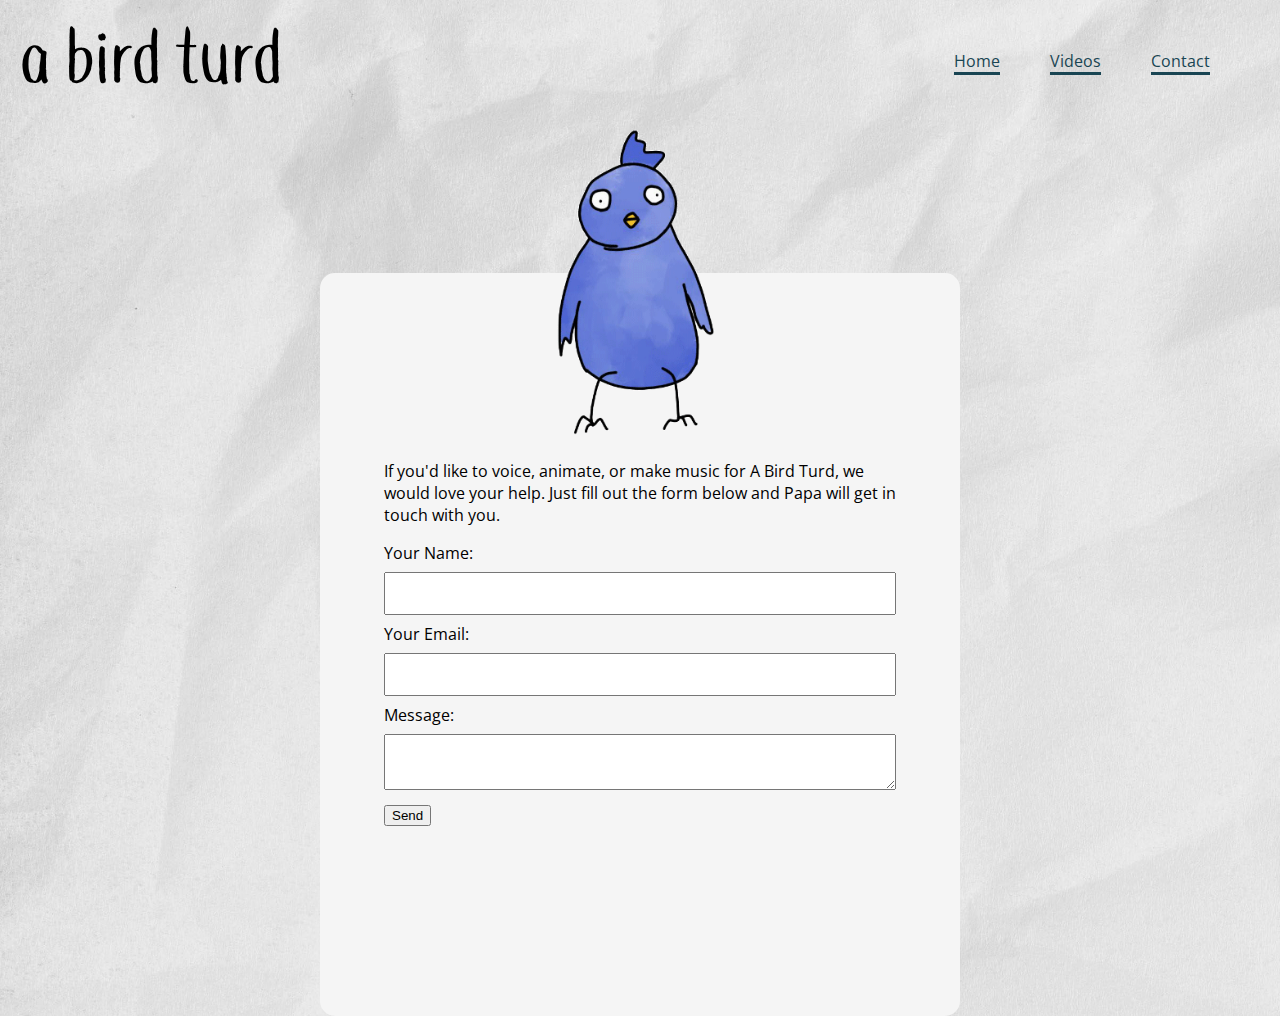
<file: contact.html>
<!doctype html>
<html>
<head>
	<title>A Bird Turd</title>
	<link rel="stylesheet" type="text/css" href="static/css/style.css">
	<meta name="viewport" content="width=device-width,initial-scale=1.0">
</head>
<body>
	<nav class="grid">
		<ul>	
			<li class="fullwidth"><a href="./index.html">a bird turd</a></li>
			<li class="navlink"><a href="./index.html">Home</a></li>
			<li class="navlink"><a href="https://instagram.com/abirdturd">Videos</a></li>
			<li class="navlink"><a href="#">Contact</a></li>	
		</ul>
	</nav>
	<div class="bg_box"></div>
	<img class="animated_bird" src="static/media/profile-pic-animated-cropped.gif" />
	<div class="info">
		<p>
			If you'd like to voice, animate, or make music for A Bird Turd, we would love your help. Just fill out the form below and Papa will get in touch with you. 
		</p>
	</div>
	<div class="contact_form">
		<form
			action="https://formspree.io/f/xqkgagvp"
			method="POST"
		>
			<label>
				Your Name:
				<input type="text" name="name" class="form-name-input">
			</label>
			<label>
				Your Email:
				<input type="email" name="_replyto" class="form-email-input">
			</label>
			<label>
				Message:
				<textarea name="message" class="form-message-input"></textarea>
			</label>
			<input type="submit" value="Send">
		</form>	
	</div>

	
</body>
</html>
</file>
<file: static/css/style.css>
@import url('../coffeeteademo-Regular/font.css');
@import url('https://fonts.googleapis.com/css?family=Open+Sans&display=swap');

html {
	font-size: 100%;
	box-sizing: border-box;
}

body {
	position:relative;
	margin: 0;
	padding: 0;
	background-image:url('../media/background.jpg');
	background-attachment:fixed;
	background-repeat:no-repeat;
	background-size:cover;
	font-family: 'Open Sans', Arial, Helvetica, sans-serif;	
}

*, *::before, *::after {
    box-sizing: inherit;
}

a {
	position: relative;
	text-decoration:none;
	color:#000000;
}

a::before {
	content: "";
	position: absolute;
	height: 3px;
	right: 0px;
	bottom: -3px;
	left: 0px;
}

.navlink > a {
	color:rgb(25,69,83);
}

.navlink > a::before {
	content: "";
	position:absolute:
	height:2px;
	right:0px;
	bottom:-3px;
	left:0px;
	background-color:rgb(25,69,83);
}

.navlink > a:hover:before {
	background-color: rgb(114,188,212);
}

a:hover {
	color: rgb(114, 188, 212);	
}

nav {
	padding: 10px;
	/* font-family:'coffeeteademo-Regular', Helvetica, sans-serif;; */
	font-family: 'Open Sans', Arial, Helvetica, sans-serif;	
}

nav > ul {
	display:grid;
	grid-template-columns: repeat(3, 100px);
	grid-gap: 5px;
	justify-content:center;
	justify-items:center;
	list-style-type:none;
	margin:0px;
	padding:0px;	
}

.fullwidth {
	grid-column:1/4;
	font-family:'coffeeteademo-Regular', Helvetica, sans-serif;
	font-size:5em;	
}

.animated_bird {
	display:block;
	margin-left:auto;
	margin-right:auto;
	width:50%;
	z-index:5;
}

.info {
	display:block;
	margin-left:auto;
	margin-right:auto;
	width:80%;
	z-index:5;
}

/* form { */
/* 	z-index:2; */
/* } */

.contact_form {
	z-index:2;
	display:block;
	margin-left:auto;
	margin-right:auto;
	width:80%;
}

input[type=text], input[type=email],  textarea {
	width:100%;
	padding:12px 20px;
	margin:8px 0;
}

.kofi-button {	
	display: flex;
	justify-content: center;	
}

@media(min-width:600px) {
	.animated_bird {
		width:25%;
	}
	nav {
		padding:20px;
	}	
	nav > ul {
		grid-template-columns:1fr repeat(4, fit-content(50px));
		grid-gap:50px;
		justify-items:end;
	}
	.fullwidth {
		grid-column: 1/2;
		justify-self:start;
	}
	.navlink {
		padding: 30px  0em;
	}
	.info {
		width:40%;
	}
	.contact_form{
		width:40%;
	}	
	.bg_box {
		z-index:-5;
		background-color:#f5f5f5;
		border-radius:15px;
		margin:auto;
		position:absolute;
		height:90%;
		width:50%;
		left:25%;
		top:33%;
	}
}
</file>
